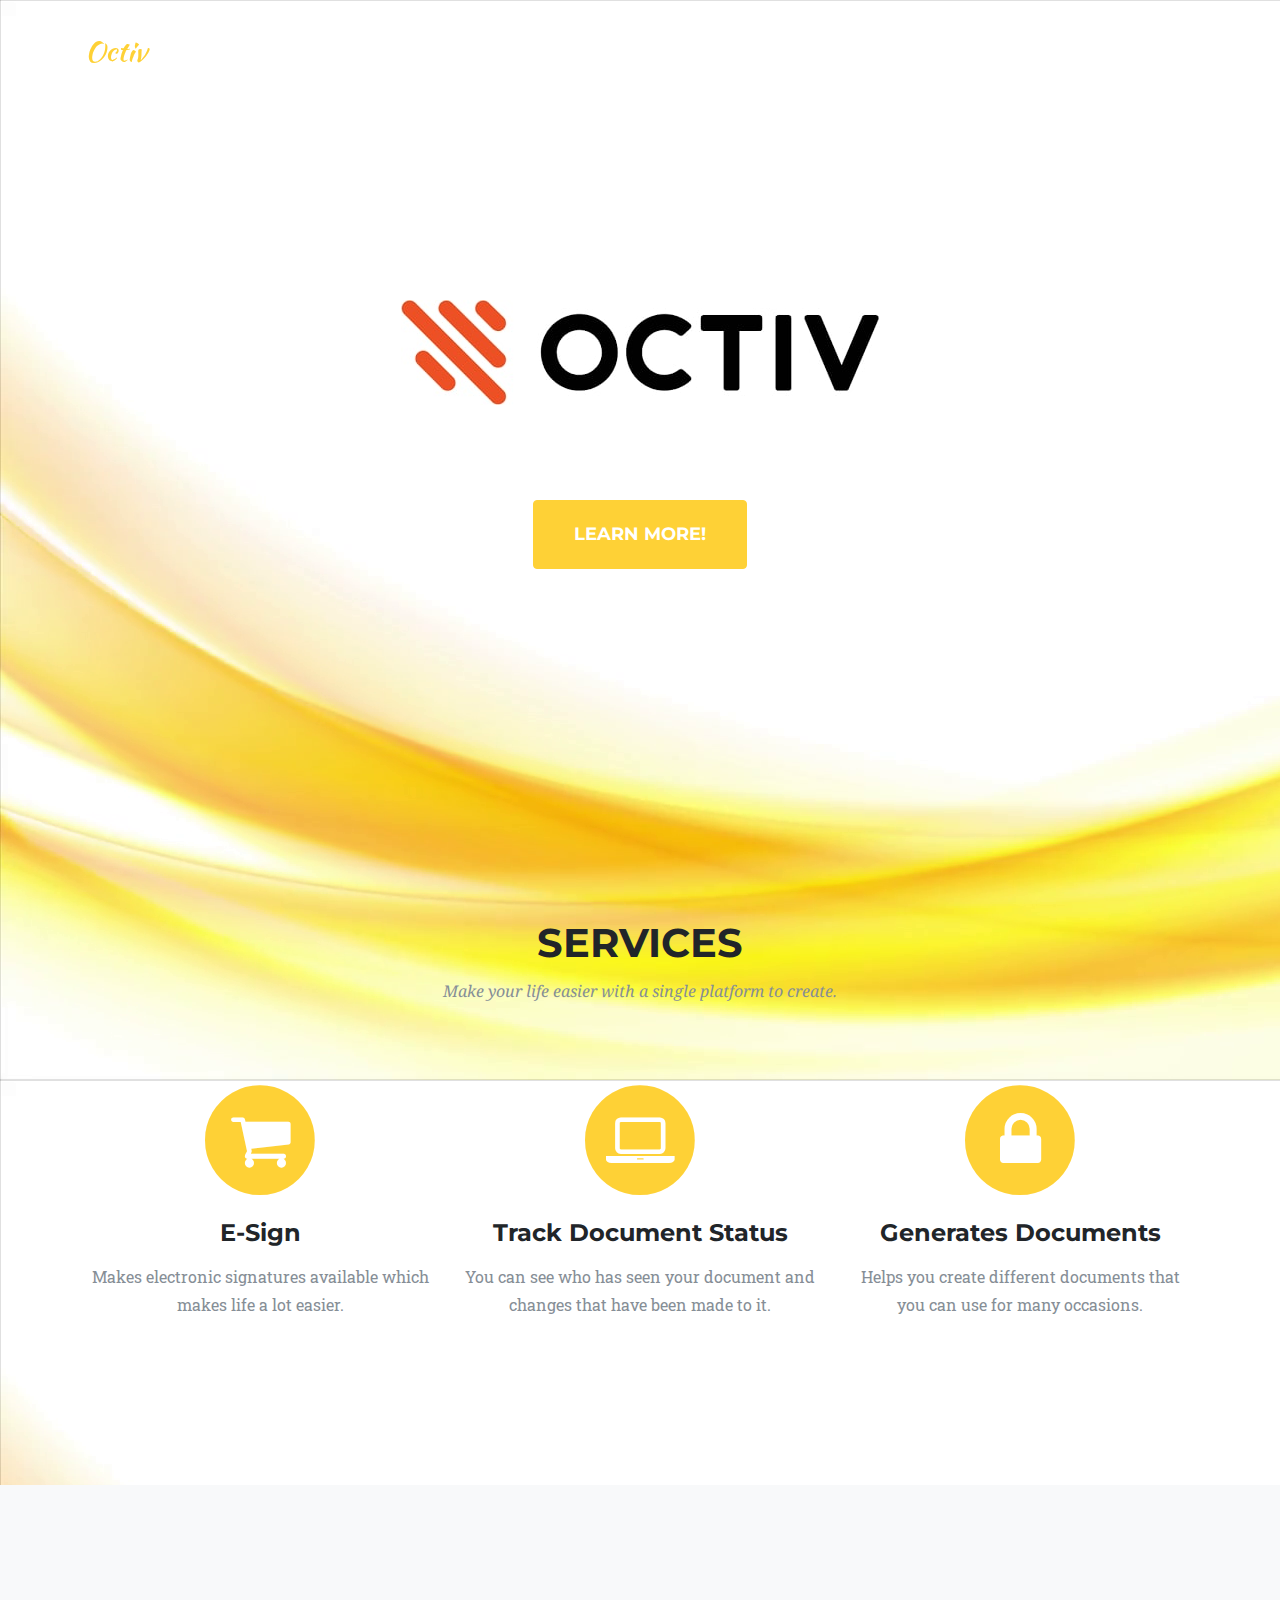
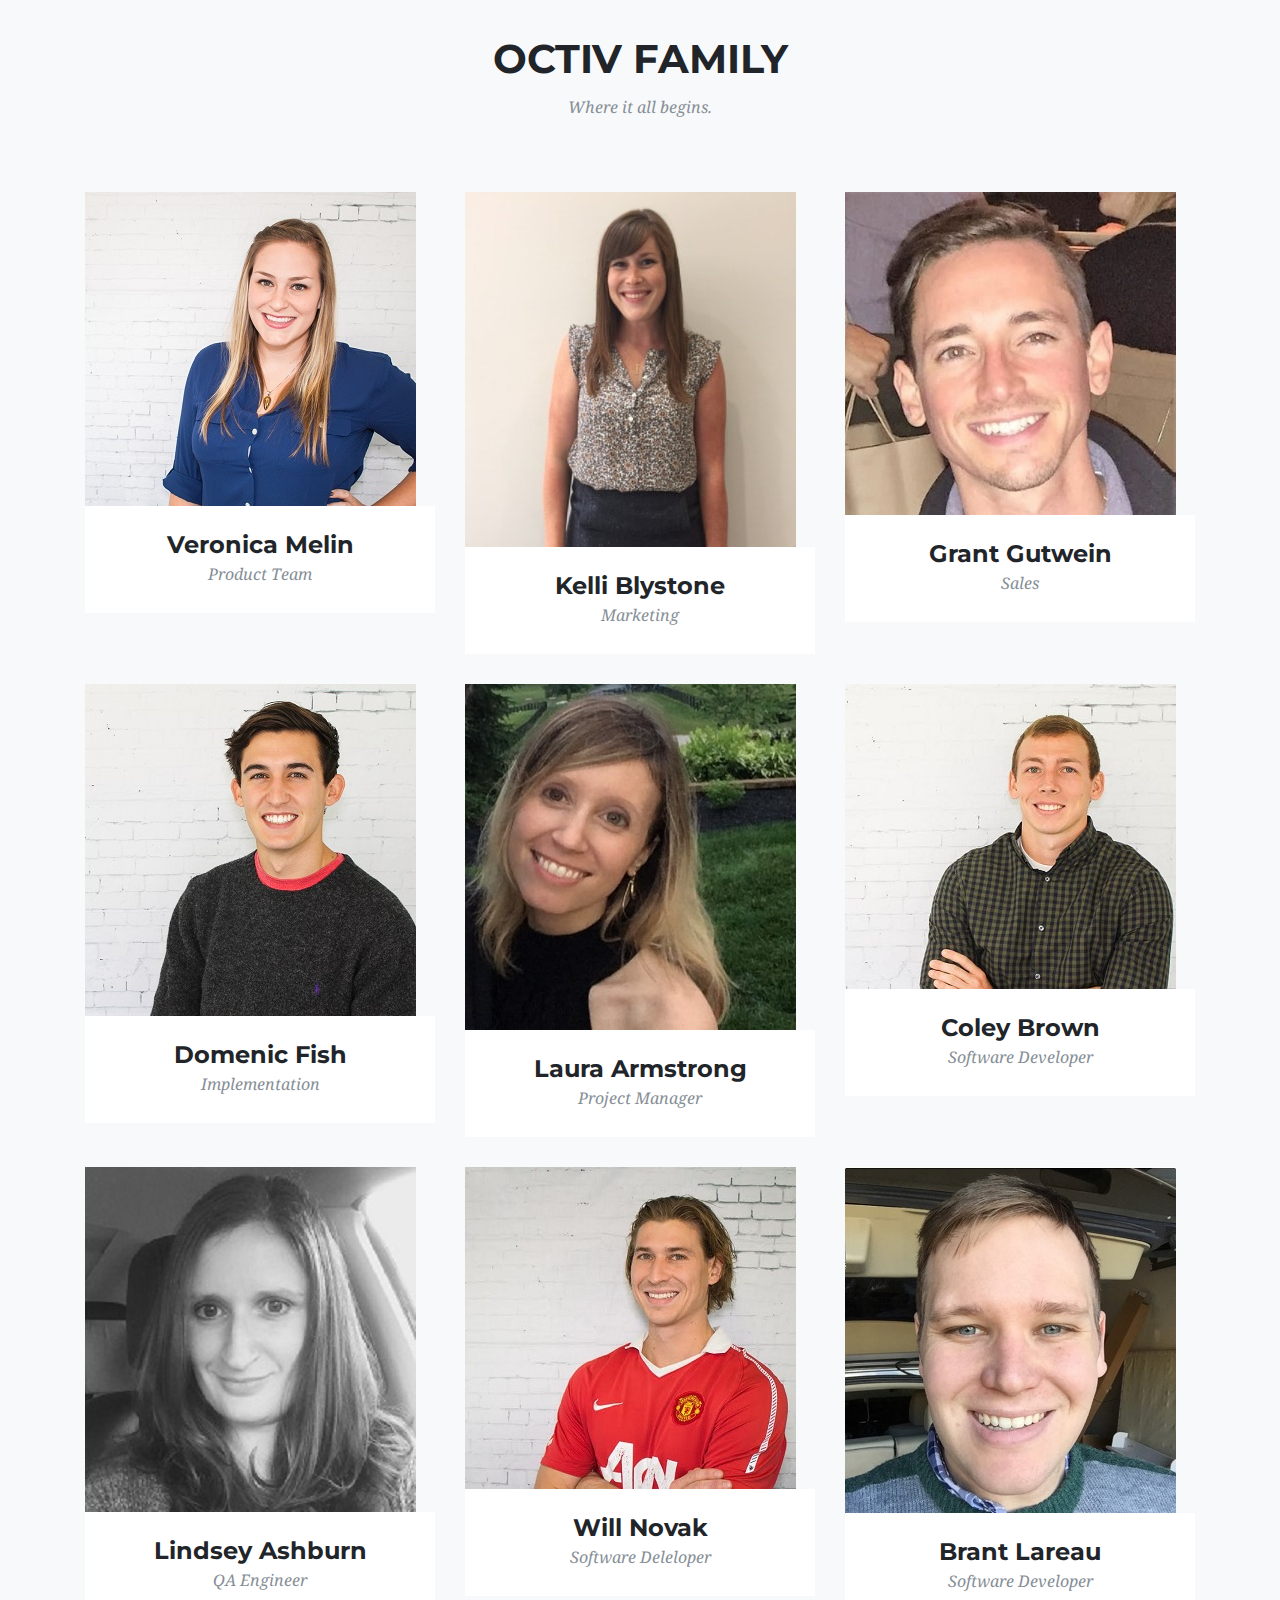
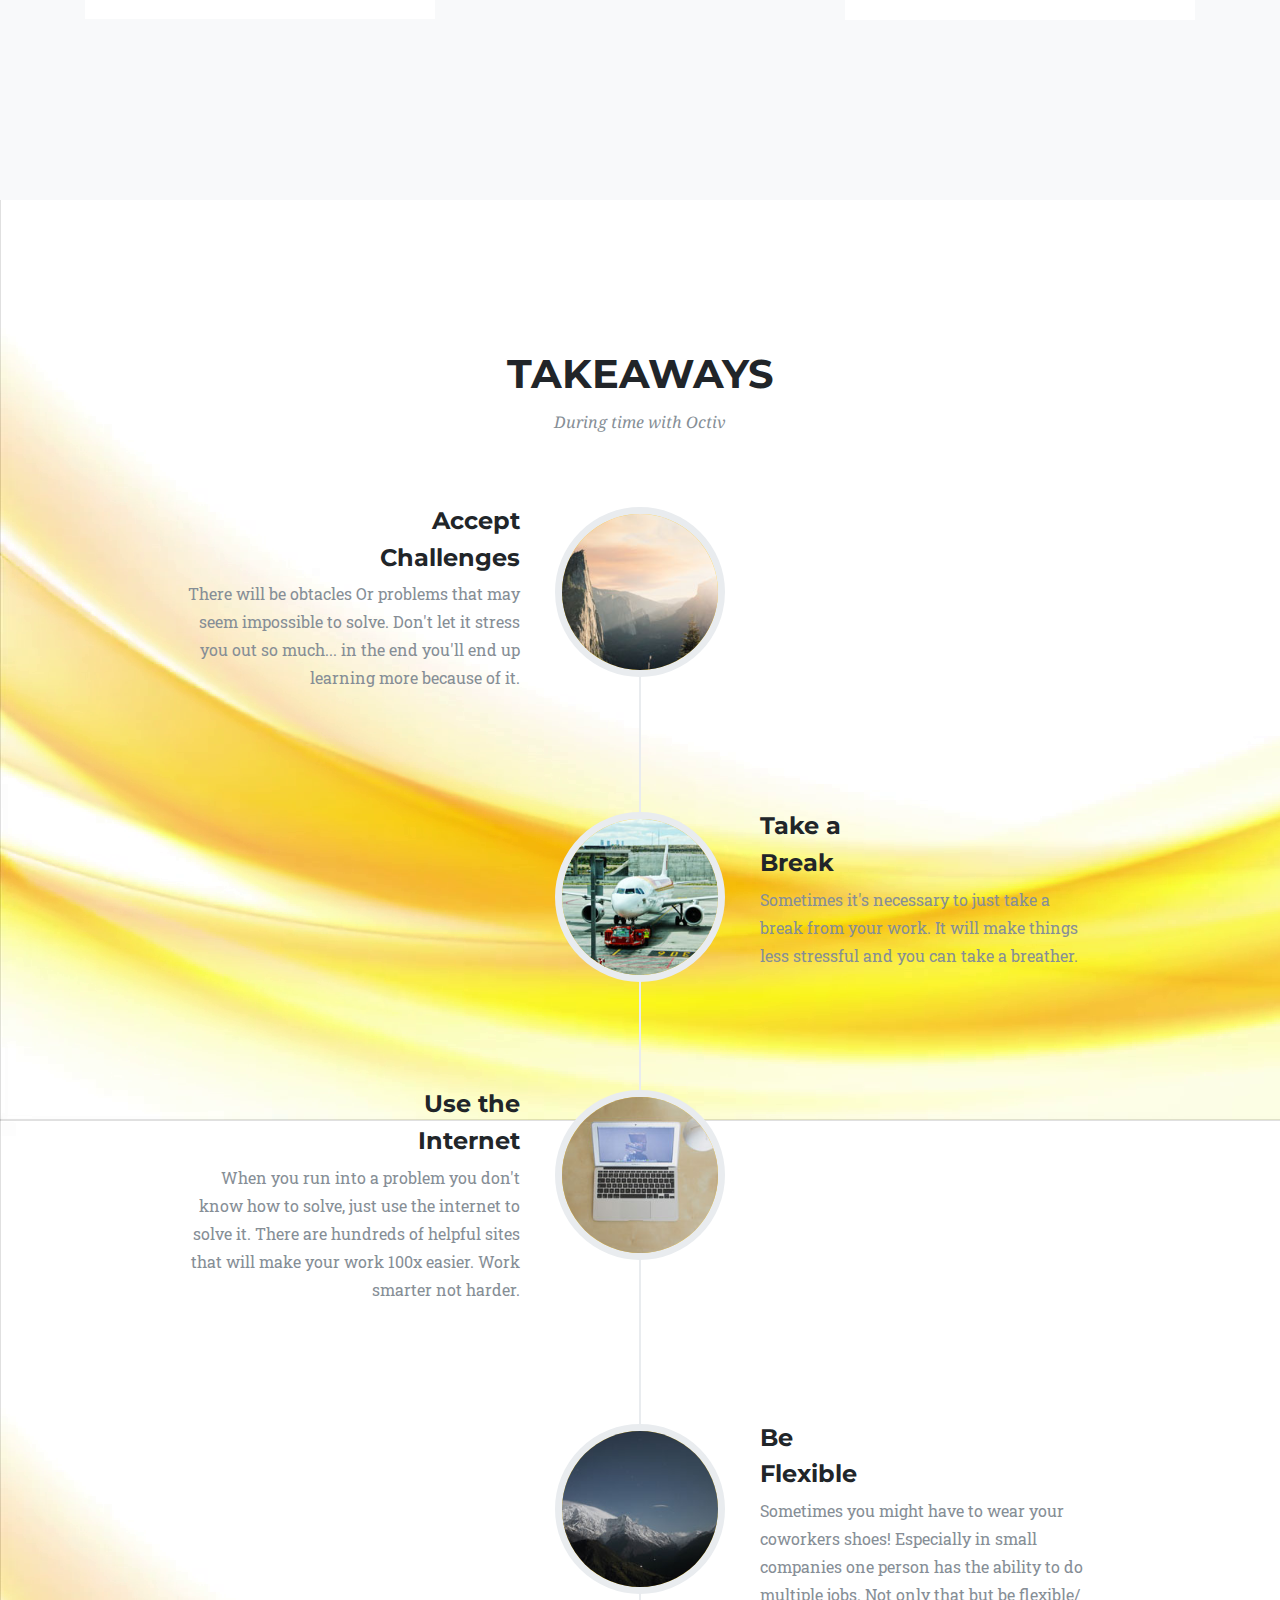
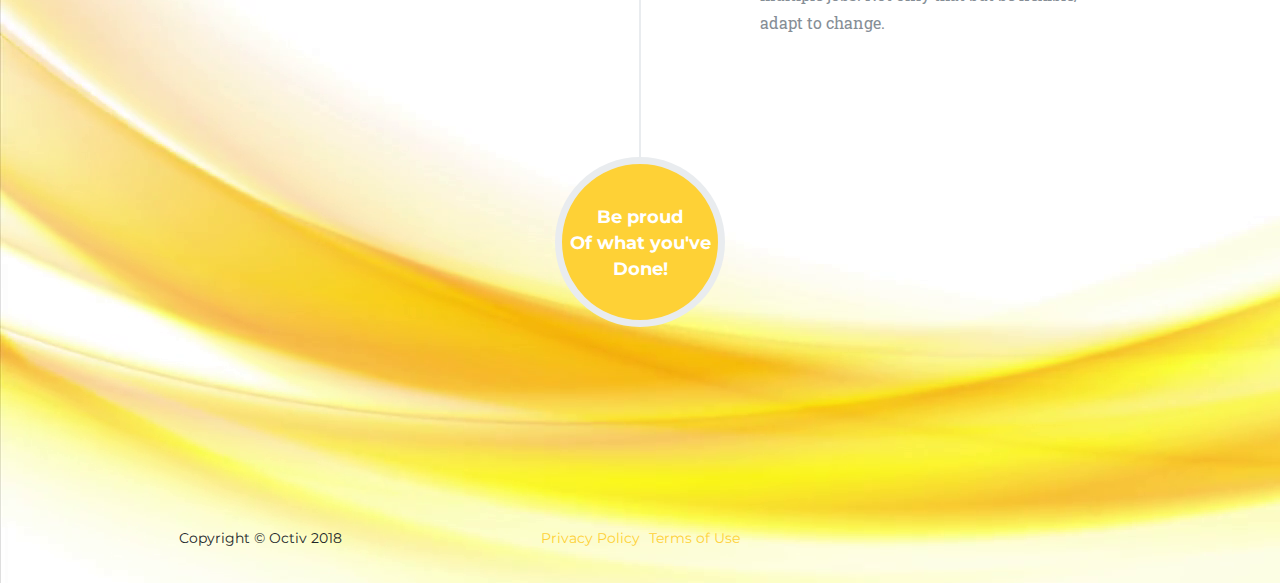
<file: index.html>
<!DOCTYPE html>
<html lang="en">

  <head>

    <meta charset="utf-8">
    <meta name="viewport" content="width=device-width, initial-scale=1, shrink-to-fit=no">
    <meta name="description" content="">
    <meta name="author" content="">

    <title>OCTIV</title>

    <!-- Bootstrap core CSS -->
    <link href="vendor/bootstrap/css/bootstrap.min.css" rel="stylesheet">

    <!-- Custom fonts for this template -->
    <link href="vendor/font-awesome/css/font-awesome.min.css" rel="stylesheet" type="text/css">
    <link href="https://fonts.googleapis.com/css?family=Montserrat:400,700" rel="stylesheet" type="text/css">
    <link href='https://fonts.googleapis.com/css?family=Kaushan+Script' rel='stylesheet' type='text/css'>
    <link href='https://fonts.googleapis.com/css?family=Droid+Serif:400,700,400italic,700italic' rel='stylesheet' type='text/css'>
    <link href='https://fonts.googleapis.com/css?family=Roboto+Slab:400,100,300,700' rel='stylesheet' type='text/css'>

    <!-- Custom styles for this template -->
    <link href="css/agency.min.css" rel="stylesheet">

  </head>

  <body id="page-top">

    <!-- Navigation -->
    <nav class="navbar navbar-expand-lg navbar-dark fixed-top" id="mainNav">
      <div class="container">
        <a class="navbar-brand js-scroll-trigger" href="#page-top">Octiv</a>
        <button class="navbar-toggler navbar-toggler-right" type="button" data-toggle="collapse" data-target="#navbarResponsive" aria-controls="navbarResponsive" aria-expanded="false" aria-label="Toggle navigation">
          Menu
          <i class="fa fa-bars"></i>
        </button>
        <div class="collapse navbar-copse" id="navbarResponsive">
          <ul class="navbar-nav text-uppercase ml-auto">
            <li class="nav-item">
              <a class="nav-link js-scroll-trigger" href="#services">Services</a>
            </li>
            <li class="nav-item">
              <a class="nav-link js-scroll-trigger" href="#portfolio">Portfolio</a>
            </li>
            <li class="nav-item">
              <a class="nav-link js-scroll-trigger" href="#about">About</a>
            </li>
            
            <li class="nav-item">
              <a class="nav-link js-scroll-trigger" href="#contact">Contact</a>
            </li>
          </ul>
        </div>
      </div>
    </nav>

    <!-- Header -->
    <header class="masthead">
      <div class="container">
        <div class="intro-text">
        <img src="img/header-bg.jpg">
          <div class="intro-lead-in">Welcome To Octiv!</div>
          <a class="btn btn-primary btn-xl text-uppercase js-scroll-trigger" href="#services">Learn more!</a>
        </div>
      </div>
    </header>

    <!-- Services -->
    <section id="services">
      <div class="container">
        <div class="row">
          <div class="col-lg-12 text-center">
            <h2 class="section-heading text-uppercase">Services</h2>
            <h3 class="section-subheading text-muted">Make your life easier with a single platform to create.</h3>
          </div>
        </div>
        <div class="row text-center">
          <div class="col-md-4">
            <span class="fa-stack fa-4x">
              <i class="fa fa-circle fa-stack-2x text-primary"></i>
              <i class="fa fa-shopping-cart fa-stack-1x fa-inverse"></i>
            </span>
            <h4 class="service-heading">E-Sign</h4>
            <p class="text-muted">Makes electronic signatures available which makes life a lot easier.</p>
          </div>
          <div class="col-md-4">
            <span class="fa-stack fa-4x">
              <i class="fa fa-circle fa-stack-2x text-primary"></i>
              <i class="fa fa-laptop fa-stack-1x fa-inverse"></i>
            </span>
            <h4 class="service-heading">Track Document Status</h4>
            <p class="text-muted">You can see who has seen your document and changes that have been made to it. </p>
          </div>
          <div class="col-md-4">
            <span class="fa-stack fa-4x">
              <i class="fa fa-circle fa-stack-2x text-primary"></i>
              <i class="fa fa-lock fa-stack-1x fa-inverse"></i>
            </span>
            <h4 class="service-heading">Generates Documents</h4>
            <p class="text-muted">Helps you create different documents that you can use for many occasions.</p>
          </div>
        </div>
      </div>
    </section>
    <!-- Portfolio Grid -->
    <section class="bg-light" id="portfolio">
      <div class="container">
        <div class="row">
          <div class="col-lg-12 text-center">
            <h2 class="section-heading text-uppercase">Octiv Family</h2>
            <h3 class="section-subheading text-muted">Where it all begins.</h3>
          </div>
        </div>
        <div class="row">
          <div class="col-md-4 col-sm-6 portfolio-item">
            <a class="portfolio-link" data-toggle="modal" href="#portfolioModal1">
              <div class="portfolio-hover">
                <div class="portfolio-hover-content">
                  <i class="fa fa-plus fa-3x"></i>
                </div>
              </div>
              <img class="img-fluid" src="img/portfolio/01-thumbnail.jpg" alt="">
            </a>
            <div class="portfolio-caption">
              <h4>Veronica Melin</h4>
              <p class="text-muted">Product Team</p>
            </div>
          </div>
          <div class="col-md-4 col-sm-6 portfolio-item">
            <a class="portfolio-link" data-toggle="modal" href="#portfolioModal2">
              <div class="portfolio-hover">
                <div class="portfolio-hover-content">
                  <i class="fa fa-plus fa-3x"></i>
                </div>
              </div>
              <img class="img-fluid" src="img/portfolio/02-thumbnail.jpg" alt="">
            </a>
            <div class="portfolio-caption">
              <h4>Kelli Blystone</h4>
              <p class="text-muted">Marketing </p>
            </div>
          </div>
          <div class="col-md-4 col-sm-6 portfolio-item">
            <a class="portfolio-link" data-toggle="modal" href="#portfolioModal3">
              <div class="portfolio-hover">
                <div class="portfolio-hover-content">
                  <i class="fa fa-plus fa-3x"></i>
                </div>
              </div>
              <img class="img-fluid" src="img/portfolio/03-thumbnail.jpg" alt="">
            </a>
            <div class="portfolio-caption">
              <h4>Grant Gutwein</h4>
              <p class="text-muted">Sales</p>
            </div>
          </div>
          <div class="col-md-4 col-sm-6 portfolio-item">
            <a class="portfolio-link" data-toggle="modal" href="#portfolioModal4">
              <div class="portfolio-hover">
                <div class="portfolio-hover-content">
                  <i class="fa fa-plus fa-3x"></i>
                </div>
              </div>
              <img class="img-fluid" src="img/portfolio/04-thumbnail.jpg" alt="">
            </a>
            <div class="portfolio-caption">
              <h4>Domenic Fish</h4>
              <p class="text-muted">Implementation</p>
            </div>
          </div>
          <div class="col-md-4 col-sm-6 portfolio-item">
            <a class="portfolio-link" data-toggle="modal" href="#portfolioModal5">
              <div class="portfolio-hover">
                <div class="portfolio-hover-content">
                  <i class="fa fa-plus fa-3x"></i>
                </div>
              </div>
              <img class="img-fluid" src="img/portfolio/05-thumbnail.jpg" alt="">
            </a>
            <div class="portfolio-caption">
              <h4>Laura Armstrong</h4>
              <p class="text-muted">Project Manager</p>
            </div>
          </div>
          <div class="col-md-4 col-sm-6 portfolio-item">
            <a class="portfolio-link" data-toggle="modal" href="#portfolioModal6">
              <div class="portfolio-hover">
                <div class="portfolio-hover-content">
                  <i class="fa fa-plus fa-3x"></i>
                </div>
              </div>
              <img class="img-fluid" src="img/portfolio/06-thumbnail.jpg" alt="">
            </a>
            <div class="portfolio-caption">
              <h4>Coley Brown</h4>
              <p class="text-muted">Software Developer</p>
            </div>
          </div>
           <div class="col-md-4 col-sm-6 portfolio-item">
            <a class="portfolio-link" data-toggle="modal" href="#portfolioModal7">
              <div class="portfolio-hover">
                <div class="portfolio-hover-content">
                  <i class="fa fa-plus fa-3x"></i>
                </div>
              </div>
              <img class="img-fluid" src="img/portfolio/07-thumbnail.jpg" alt="">
            </a>
            <div class="portfolio-caption">
              <h4>Lindsey Ashburn</h4>
              <p class="text-muted">QA Engineer</p>
            </div>
          </div>
           <div class="col-md-4 col-sm-6 portfolio-item">
            <a class="portfolio-link" data-toggle="modal" href="#portfolioModal8">
              <div class="portfolio-hover">
                <div class="portfolio-hover-content">
                  <i class="fa fa-plus fa-3x"></i>
                </div>
              </div>
              <img class="img-fluid" src="img/portfolio/08-thumbnail.jpg" alt="">
            </a>
            <div class="portfolio-caption">
              <h4>Will Novak</h4>
              <p class="text-muted"> Software Deleloper</p>
            </div>
          </div>
          <div class="col-md-4 col-sm-6 portfolio-item">
            <a class="portfolio-link" data-toggle="modal" href="#portfolioModal9">
              <div class="portfolio-hover">
                <div class="portfolio-hover-content">
                  <i class="fa fa-plus fa-3x"></i>
                </div>
              </div>
              <img class="img-fluid" src="img/portfolio/09-thumbnail.jpg" alt="">
            </a>
            <div class="portfolio-caption">
              <h4>Brant Lareau</h4>
              <p class="text-muted">Software Developer</p>
            </div>
        </div>
      </div>
    </section>

    <!-- About -->
    <section id="about">
      <div class="container">
        <div class="row">
          <div class="col-lg-12 text-center">
            <h2 class="section-heading text-uppercase">Takeaways</h2>
            <h3 class="section-subheading text-muted">During time with Octiv</h3>
          </div>
        </div>
        <div class="row">
          <div class="col-lg-12">
            <ul class="timeline">
              <li>
                <div class="timeline-image">
                  <img class="rounded-circle img-fluid" src="img/about/1.jpg" alt="">
                </div>
                <div class="timeline-panel">
                  <div class="timeline-heading">
                    <h4>Accept</h4>
                    <h4 class="subheading">Challenges</h4>
                  </div>
                  <div class="timeline-body">
                    <p class="text-muted">There will be obtacles Or problems that may seem impossible to solve. Don't let it stress you out so much... in the end you'll end up learning more because of it.  </p>
                  </div>
                </div>
              </li>
              <li class="timeline-inverted">
                <div class="timeline-image">
                  <img class="rounded-circle img-fluid" src="img/about/2.jpg" alt="">
                </div>
                <div class="timeline-panel">
                  <div class="timeline-heading">
                    <h4>Take a </h4>
                    <h4 class="subheading">Break</h4>
                  </div>
                  <div class="timeline-body">
                    <p class="text-muted">Sometimes it's necessary to just take a break from your work. It will make things less stressful and you can take a breather.</p>
                  </div>
                </div>
              </li>
              <li>
                <div class="timeline-image">
                  <img class="rounded-circle img-fluid" src="img/about/3.jpg" alt="">
                </div>
                <div class="timeline-panel">
                  <div class="timeline-heading">
                    <h4>Use the</h4>
                    <h4 class="subheading">Internet</h4>
                  </div>
                  <div class="timeline-body">
                    <p class="text-muted">When you run into a problem you don't know how to solve, just use the internet to solve it. There are hundreds of helpful sites that will make your work 100x easier. Work smarter not harder.  </p>
                  </div>
                </div>
              </li>
              <li class="timeline-inverted">
                <div class="timeline-image">
                  <img class="rounded-circle img-fluid" src="img/about/4.jpg" alt="">
                </div>
                <div class="timeline-panel">
                  <div class="timeline-heading">
                    <h4>Be</h4>
                    <h4 class="subheading">Flexible</h4>
                  </div>
                  <div class="timeline-body">
                    <p class="text-muted">Sometimes you might have to wear your coworkers shoes! Especially in small companies one person has the ability to do multiple jobs. Not only that but be flexible/ adapt to change.</p>
                  </div>
                </div>
              </li>
              <li class="timeline-inverted">
                <div class="timeline-image">
                  <h4>Be proud 
                    <br>Of what you've
                    <br>Done!</h4>
                </div>
              </li>
            </ul>
          </div>
        </div>
      </div>
    </section>

    <!-- Footer -->
    <footer>
      <div class="container">
        <div class="row">
          <div class="col-md-4">
            <span class="copyright">Copyright &copy; Octiv 2018</span>
          </div>
          <div class="col-md-4">
            <ul class="list-inline quicklinks">
              <li class="list-inline-item">
                <a href="#">Privacy Policy</a>
              </li>
              <li class="list-inline-item">
                <a href="#">Terms of Use</a>
              </li>
            </ul>
          </div>
        </div>
      </div>
    </footer>

    <!-- Portfolio Modals -->

    <!-- Modal 1 -->
    <div class="portfolio-modal modal fade" id="portfolioModal1" tabindex="-1" role="dialog" aria-hidden="true">
      <div class="modal-dialog">
        <div class="modal-content">
          <div class="close-modal" data-dismiss="modal">
            <div class="lr">
              <div class="rl"></div>
            </div>
          </div>
          <div class="container">
            <div class="row">
              <div class="col-lg-8 mx-auto">
                <div class="modal-body">
                  <!-- Project Details Go Here -->
                  <h2 class="text-uppercase">Veronica Melin</h2>
                  <p class="item-intro text-muted">Products Team</p>
                  <p>The fist person I met was Veronica! She is a great mentor and taught me a whole lot about Octiv. She is so down to Earth and positive. Alot has happened during the time I have known her, like her basement flooding and a passport issue for work, but she never let it bring her down. She is on the products team. Her job is to use the products and try to find flaws. She uses bata and allows that small group of people to use and test the product and tell her whats wrong. Once she knows whats wrong she translates it so the engineers can understand it and make changes to the code. She told me that networking is really nice to do, and that it makes things easier because you might meet someone who has been in a similar situation and see how they tackled their problem.  </p>
                  
                  <button class="btn btn-primary" data-dismiss="modal" type="button">
                    <i class="fa fa-times"></i>
                    Close Project</button>
                </div>
              </div>
            </div>
          </div>
        </div>
      </div>
    </div>

    <!-- Modal 2 -->
    <div class="portfolio-modal modal fade" id="portfolioModal2" tabindex="-1" role="dialog" aria-hidden="true">
      <div class="modal-dialog">
        <div class="modal-content">
          <div class="close-modal" data-dismiss="modal">
            <div class="lr">
              <div class="rl"></div>
            </div>
          </div>
          <div class="container">
            <div class="row">
              <div class="col-lg-8 mx-auto">
                <div class="modal-body">
                  <!-- Project Details Go Here -->
                  <h2 class="text-uppercase">Kelli Blystone</h2>
                  <p class="item-intro text-muted">Digital Content Specialist.</p>
                  <p>The next person I met was Kelli Blystone. She manages the social media and blog and raises brand awareness. Her job is to make the business look like they know what they are doing. Her job is to get Octiv leads. If a person just visits the page. They become a lead when they give us their email. Once They become a lead the Business Development Representative (BDR) sees if  it is a good lead who can be qualified, and later hopefully be a good paying customer. A example of this would be a sales tunnel. First a potential client would read a blog or a paper about Octiv, then they might take a guided tour which would, then after if they request a demo then they are considered customers.   </p>
                  <button class="btn btn-primary" data-dismiss="modal" type="button">
                    <i class="fa fa-times"></i>
                    Close Project</button>
                </div>
              </div>
            </div>
          </div>
        </div>
      </div>
    </div>

    <!-- Modal 3 -->
    <div class="portfolio-modal modal fade" id="portfolioModal3" tabindex="-1" role="dialog" aria-hidden="true">
      <div class="modal-dialog">
        <div class="modal-content">
          <div class="close-modal" data-dismiss="modal">
            <div class="lr">
              <div class="rl"></div>
            </div>
          </div>
          <div class="container">
            <div class="row">
              <div class="col-lg-8 mx-auto">
                <div class="modal-body">
                  <!-- Project Details Go Here -->
                  <h2 class="text-uppercase">Grant Gutwein</h2>
                  <p class="item-intro text-muted">Grant is a part of the sales team. His job is to contact future customers and go through a check list to see if they are a good fit. Octiv is great because they are not going to take years to contact you back or put you through a machine. There are 5-10 people on the team who are in charge of customer service. Something he uses is salesforce. They have a product that helps them keep organized and remember past conversations by collecting and storing them!</p>
                  <ul class="list-inline">
  
                  <button class="btn btn-primary" data-dismiss="modal" type="button">
                    <i class="fa fa-times"></i>
                    Close Project</button>
                </div>
              </div>
            </div>
          </div>
        </div>
      </div>
    </div>

    <!-- Modal 4 -->
    <div class="portfolio-modal modal fade" id="portfolioModal4" tabindex="-1" role="dialog" aria-hidden="true">
      <div class="modal-dialog">
        <div class="modal-content">
          <div class="close-modal" data-dismiss="modal">
            <div class="lr">
              <div class="rl"></div>
            </div>
          </div>
          <div class="container">
            <div class="row">
              <div class="col-lg-8 mx-auto">
                <div class="modal-body">
                  <!-- Project Details Go Here -->
                  <h2 class="text-uppercase">Domenic Fish</h2>
                  <p class="item-intro text-muted">Dom is a part of Implementation. He work with customers who neeed help! What one of his teammates said about him is,"Dom is a wizard. He just looks through the product then is like, Here you go! Its done." He is 24 and was there to see the change of their company. He was able to experience the process Studio Science went through to change their logo and name. He studied Arabic, but then did an internship at the orfellowship. As a project they placed him at Octiv where he was later offered a job.  </p>
                  <button class="btn btn-primary" data-dismiss="modal" type="button">
                    <i class="fa fa-times"></i>
                    Close Project</button>
                </div>
              </div>
            </div>
          </div>
        </div>
      </div>
    </div>

    <!-- Modal 5 -->
    <div class="portfolio-modal modal fade" id="portfolioModal5" tabindex="-1" role="dialog" aria-hidden="true">
      <div class="modal-dialog">
        <div class="modal-content">
          <div class="close-modal" data-dismiss="modal">
            <div class="lr">
              <div class="rl"></div>
            </div>
          </div>
          <div class="container">
            <div class="row">
              <div class="col-lg-8 mx-auto">
                <div class="modal-body">
                  <!-- Project Details Go Here -->
                  <h2 class="text-uppercase">Laura Armstrong</h2>
                    <p>Another person on the team that I met was Laura Armstrong. Just like Dom, she did not know she wanted to work in the tech field, but fell in love with  it later. She initially wanted to work with kids as a teacher, but realized that she would rather teach adults. That is what she does at Octiv as Projects Manajer. She teaches customers how to use the website and they show her troubles or problems they have. If she gets any complaints she tells the implementors(like Dom) how to make it better and what they need. At Octiv, both Laura's and Dom's time is money. The more time a customer needs with them the more money they get. Laura is in charge of telling the implementors when they should stop helping the customers until they pay more for the help they are receiving. They need to learn how to prioritize their customers from the most paying to least paying.  </p>
                  <button class="btn btn-primary" data-dismiss="modal" type="button">
                    <i class="fa fa-times"></i>
                    Close Project</button>
                </div>
              </div>
            </div>
          </div>
        </div>
      </div>
    </div>

    <!-- Modal 6 -->
    <div class="portfolio-modal modal fade" id="portfolioModal6" tabindex="-1" role="dialog" aria-hidden="true">
      <div class="modal-dialog">
        <div class="modal-content">
          <div class="close-modal" data-dismiss="modal">
            <div class="lr">
              <div class="rl"></div>
            </div>
          </div>
          <div class="container">
            <div class="row">
              <div class="col-lg-8 mx-auto">
                <div class="modal-body">
                  <!-- Project Details Go Here -->
                  <h2 class="text-uppercase">Coley Brown </h2>
                  
                  <p>The first thing he did was tell me that he loved his Job. He is able to work remotely or in the office when he wants to. He was also given th opportunity to travel. He's done his work from California and Michigan. To him everyday is different, you never know what will happen. Some days may be more challenging than others. In college he studied informatics. Two thing he told me that really stuck with me were when he said "Start with something you are passionate about." and "Challenging can be really difficult, but its how we grow." I love it because it is true. In order to be hapy with what you are doing you have to love it. It's okay if it is difficult but that will just make you better!</p>
                  
                  <button class="btn btn-primary" data-dismiss="modal" type="button">
                    <i class="fa fa-times"></i>
                    Close Project</button>
                </div>
              </div>
            </div>
          </div>
        </div>
      </div>
    </div>
        <!-- Modal 7 -->
    <div class="portfolio-modal modal fade" id="portfolioModal7" tabindex="-1" role="dialog" aria-hidden="true">
      <div class="modal-dialog">
        <div class="modal-content">
          <div class="close-modal" data-dismiss="modal">
            <div class="lr">
              <div class="rl"></div>
            </div>
          </div>
          <div class="container">
            <div class="row">
              <div class="col-lg-8 mx-auto">
                <div class="modal-body">
                  <!-- Project Details Go Here -->
                  <h2 class="text-uppercase">Lindsey Ashburn</h2>
                  <p class="item-intro text-muted">Lorem ipsum dolor sit amet consectetur.</p>
                  <p>Lindsey's job is to try and break Octiv's software. This is so they can find the flaws in their products. Another job she has is to see what the customer specifically wants, then tell it to the developers. She majored in computer science. One thing she told me was "Don't be afraid to not know anything." I interpreted it as, you may start off in different places, but if you try you will become greater and learn. </p>
                  
                  <button class="btn btn-primary" data-dismiss="modal" type="button">
                    <i class="fa fa-times"></i>
                    Close Project</button>
                </div>
              </div>
            </div>
          </div>
        </div>
      </div>
    </div>
        <!-- Modal 8 -->
    <div class="portfolio-modal modal fade" id="portfolioModal8" tabindex="-1" role="dialog" aria-hidden="true">
      <div class="modal-dialog">
        <div class="modal-content">
          <div class="close-modal" data-dismiss="modal">
            <div class="lr">
              <div class="rl"></div>
            </div>
          </div>
          <div class="container">
            <div class="row">
              <div class="col-lg-8 mx-auto">
                <div class="modal-body">
                  <!-- Project Details Go Here -->
                  <h2 class="text-uppercase">Will Novak</h2>
                    <p>Will was got interested in technology as a kid. He was always curious on how things worked. He uses the internet and past data to fix problems and if all else fails he builds things from scratch. An interesting thing about him is that he lives in Michigan and still works with Octiv.  </p>
                  <button class="btn btn-primary" data-dismiss="modal" type="button">
                    <i class="fa fa-times"></i>
                    Close Project</button>
                </div>
              </div>
            </div>
          </div>
        </div>
      </div>
    </div>
            <!-- Modal 9 -->
    <div class="portfolio-modal modal fade" id="portfolioModal9" tabindex="-1" role="dialog" aria-hidden="true">
      <div class="modal-dialog">
        <div class="modal-content">
          <div class="close-modal" data-dismiss="modal">
            <div class="lr">
              <div class="rl"></div>
            </div>
          </div>
          <div class="container">
            <div class="row">
              <div class="col-lg-8 mx-auto">
                <div class="modal-body">
                  <!-- Project Details Go Here -->
                  <h2 class="text-uppercase">Brant Lareau</h2>
                    <p>When I talked to Brant he Talked about how much he enjoyed Octiv. He's worked in larger companies where some workers barely get a say in what happens. To fix some problems he says its easier to work smater by finding someone on the internet who already solved it, instead of harder which would be building it himslf. One thing Brant said was to not stop or give up. It will get hard before it gets easy. A big heads up he gave me about working was that it will be stressful and to not stive for perfection just improvement. He said "It still is intimidating- you won't know everything...You'll never know everything."  </p>
                  <button class="btn btn-primary" data-dismiss="modal" type="button">
                    <i class="fa fa-times"></i>
                    Close Project</button>
                </div>
              </div>
            </div>
          </div>
        </div>
      </div>
    </div>

    <!-- Bootstrap core JavaScript -->
    <script src="vendor/jquery/jquery.min.js"></script>
    <script src="vendor/bootstrap/js/bootstrap.bundle.min.js"></script>

    <!-- Plugin JavaScript -->
    <script src="vendor/jquery-easing/jquery.easing.min.js"></script>

    <!-- Contact form JavaScript -->
    <script src="js/jqBootstrapValidation.js"></script>
    <script src="js/contact_me.js"></script>

    <!-- Custom scripts for this template -->
    <script src="js/agency.min.js"></script>

  </body>

</html>
</file>
<file: css/agency.min.css>
/*!
 * Start Bootstrap - Agency v4.0.0-beta.2 (https://startbootstrap.com/template-overviews/agency)
 * Copyright 2013-2017 Start Bootstrap
 * Licensed under MIT (https://github.com/BlackrockDigital/startbootstrap-agency/blob/master/LICENSE)
 */

body {

background:#fff url('../img/yellow.png');
    overflow-x: hidden;
    font-family: 'Roboto Slab', 'Helvetica Neue', Helvetica, Arial, sans-serif
}

p {
    line-height: 1.75
}

a {
    color: #fed136
}

a:hover {
    color: #fec503


}

.text-primary {
    color: #fed136!important
}

h1,
h2,
h3,
h4,
h5,
h6 {
    font-weight: 700;
    font-family: Montserrat, 'Helvetica Neue', Helvetica, Arial, sans-serif
}

section {
    padding: 100px 0
}

section h2.section-heading {
    font-size: 40px;
    margin-top: 0;
    margin-bottom: 15px
}

section h3.section-subheading {
    font-size: 16px;
    font-weight: 400;
    font-style: italic;
    margin-bottom: 75px;
    text-transform: none;
    font-family: 'Droid Serif', 'Helvetica Neue', Helvetica, Arial, sans-serif
}

@media (min-width:768px) {
    section {
        padding: 150px 0
    }
}

.btn {
    font-family: Montserrat, 'Helvetica Neue', Helvetica, Arial, sans-serif;
    font-weight: 700
}

.btn-xl {
    font-size: 18px;
    padding: 20px 40px
}

.btn-primary {
    background-color: #fed136;
    border-color: #fed136
}

.btn-primary:active,
.btn-primary:focus,
.btn-primary:hover {
    background-color: #fec810!important;
    border-color: #fec810!important;
    color: #fff
}

.btn-primary:active,
.btn-primary:focus {
    box-shadow: 0 0 0 .2rem rgba(254, 209, 55, .5)!important
}

::-moz-selection {
    background: #fed136;
    text-shadow: none
}

::selection {
    background: #fed136;
    text-shadow: none
}

img::selection {
    background: 0 0
}

img::-moz-selection {
    background: 0 0
}

body {
    -webkit-tap-highlight-color: #fed136
}

#mainNav {
    background-color: #212529
}

#mainNav .navbar-toggler {
    font-size: 12px;
    right: 0;
    padding: 13px;
    text-transform: uppercase;
    color: #fff;
    border: 0;
    background-color: #fed136;
    font-family: Montserrat, 'Helvetica Neue', Helvetica, Arial, sans-serif
}

#mainNav .navbar-brand {
    color: #fed136;
    font-family: 'Kaushan Script', 'Helvetica Neue', Helvetica, Arial, cursive
}

#mainNav .navbar-brand.active,
#mainNav .navbar-brand:active,
#mainNav .navbar-brand:focus,
#mainNav .navbar-brand:hover {
    color: #fec503
}

#mainNav .navbar-nav .nav-item .nav-link {
    font-size: 90%;
    font-weight: 400;
    padding: .75em 0;
    letter-spacing: 1px;
    color: #fff;
    font-family: Montserrat, 'Helvetica Neue', Helvetica, Arial, sans-serif
}

#mainNav .navbar-nav .nav-item .nav-link.active,
#mainNav .navbar-nav .nav-item .nav-link:hover {
    color: #fed136
}

@media (min-width:992px) {
    #mainNav {
        padding-top: 25px;
        padding-bottom: 25px;
        -webkit-transition: padding-top .3s, padding-bottom .3s;
        -moz-transition: padding-top .3s, padding-bottom .3s;
        transition: padding-top .3s, padding-bottom .3s;
        border: none;
        background-color: transparent
    }
    #mainNav .navbar-brand {
        font-size: 1.75em;
        -webkit-transition: all .3s;
        -moz-transition: all .3s;
        transition: all .3s
    }
    #mainNav .navbar-nav .nav-item .nav-link {
        padding: 1.1em 1em!important
    }
    #mainNav.navbar-shrink {
        padding-top: 0;
        padding-bottom: 0;
        background-color: #212529
    }
    #mainNav.navbar-shrink .navbar-brand {
        font-size: 1.25em;
        padding: 12px 0
    }
}

header.masthead {
    text-align: center;
    color: #fff;
    background-repeat: no-repeat;
    background-attachment: scroll;
    background-position: center center;
    -webkit-background-size: cover;
    -moz-background-size: cover;
    -o-background-size: cover;
    background-size: cover
}

header.masthead img {
    margin-bottom: 30px;
    left: 30px;
    right: 30px;
}

header.masthead .intro-text {
    padding-top: 150px;
    padding-bottom: 100px
}

header.masthead .intro-text .intro-lead-in {
    font-size: 22px;
    font-style: italic;
    line-height: 22px;
    margin-bottom: 25px;
    font-family: 'Droid Serif', 'Helvetica Neue', Helvetica, Arial, sans-serif
}

header.masthead .intro-text .intro-heading {
    font-size: 50px;
    font-weight: 700;
    line-height: 50px;
    margin-bottom: 25px;
    font-family: Montserrat, 'Helvetica Neue', Helvetica, Arial, sans-serif
}

@media (min-width:768px) {
    header.masthead .intro-text {
        padding-top: 300px;
        padding-bottom: 200px
    }
    header.masthead .intro-text .intro-lead-in {
        font-size: 40px;
        font-style: italic;
        line-height: 40px;
        margin-bottom: 25px;
        font-family: 'Droid Serif', 'Helvetica Neue', Helvetica, Arial, sans-serif
    }
    header.masthead .intro-text .intro-heading {
        font-size: 75px;
        font-weight: 700;
        line-height: 75px;
        margin-bottom: 50px;
        font-family: Montserrat, 'Helvetica Neue', Helvetica, Arial, sans-serif
    }
}

.service-heading {
    margin: 15px 0;
    text-transform: none
}

#portfolio .portfolio-item {
    right: 0;
    margin: 0 0 15px
}

#portfolio .portfolio-item .portfolio-link {
    position: relative;
    display: block;
    max-width: 400px;
    margin: 0 auto;
    cursor: pointer
}

#portfolio .portfolio-item .portfolio-link .portfolio-hover {
    position: absolute;
    width: 100%;
    height: 100%;
    -webkit-transition: all ease .5s;
    -moz-transition: all ease .5s;
    transition: all ease .5s;
    opacity: 0;
    background: rgba(254, 209, 54, .9)
}

#portfolio .portfolio-item .portfolio-link .portfolio-hover:hover {
    opacity: 1
}

#portfolio .portfolio-item .portfolio-link .portfolio-hover .portfolio-hover-content {
    font-size: 20px;
    position: absolute;
    top: 50%;
    width: 100%;
    height: 20px;
    margin-top: -12px;
    text-align: center;
    color: #fff
}

#portfolio .portfolio-item .portfolio-link .portfolio-hover .portfolio-hover-content i {
    margin-top: -12px
}

#portfolio .portfolio-item .portfolio-link .portfolio-hover .portfolio-hover-content h3,
#portfolio .portfolio-item .portfolio-link .portfolio-hover .portfolio-hover-content h4 {
    margin: 0
}

#portfolio .portfolio-item .portfolio-caption {
    max-width: 400px;
    margin: 0 auto;
    padding: 25px;
    text-align: center;
    background-color: #fff
}

#portfolio .portfolio-item .portfolio-caption h4 {
    margin: 0;
    text-transform: none
}

#portfolio .portfolio-item .portfolio-caption p {
    font-size: 16px;
    font-style: italic;
    margin: 0;
    font-family: 'Droid Serif', 'Helvetica Neue', Helvetica, Arial, sans-serif
}

#portfolio * {
    z-index: 2
}

@media (min-width:767px) {
    #portfolio .portfolio-item {
        margin: 0 0 30px
    }
}

.portfolio-modal {
    padding-right: 0!important
}

.portfolio-modal .modal-dialog {
    margin: 1rem;
    max-width: 100vw
}

.portfolio-modal .modal-content {
    padding: 100px 0;
    text-align: center
}

.portfolio-modal .modal-content h2 {
    font-size: 3em;
    margin-bottom: 15px
}

.portfolio-modal .modal-content p {
    margin-bottom: 30px
}

.portfolio-modal .modal-content p.item-intro {
    font-size: 16px;
    font-style: italic;
    margin: 20px 0 30px;
    font-family: 'Droid Serif', 'Helvetica Neue', Helvetica, Arial, sans-serif
}

.portfolio-modal .modal-content ul.list-inline {
    margin-top: 0;
    margin-bottom: 30px
}

.portfolio-modal .modal-content img {
    margin-bottom: 30px
}

.portfolio-modal .modal-content button {
    cursor: pointer
}

.portfolio-modal .close-modal {
    position: absolute;
    top: 25px;
    right: 25px;
    width: 75px;
    height: 75px;
    cursor: pointer;
    background-color: transparent
}

.portfolio-modal .close-modal:hover {
    opacity: .3
}

.portfolio-modal .close-modal .lr {
    z-index: 1051;
    width: 1px;
    height: 75px;
    margin-left: 35px;
    -webkit-transform: rotate(45deg);
    -ms-transform: rotate(45deg);
    transform: rotate(45deg);
    background-color: #212529
}

.portfolio-modal .close-modal .lr .rl {
    z-index: 1052;
    width: 1px;
    height: 75px;
    -webkit-transform: rotate(90deg);
    -ms-transform: rotate(90deg);
    transform: rotate(90deg);
    background-color: #212529
}

.timeline {
    position: relative;
    padding: 0;
    list-style: none
}

.timeline:before {
    position: absolute;
    top: 0;
    bottom: 0;
    left: 40px;
    width: 2px;
    margin-left: -1.5px;
    content: '';
    background-color: #e9ecef
}

.timeline>li {
    position: relative;
    min-height: 50px;
    margin-bottom: 50px
}

.timeline>li:after,
.timeline>li:before {
    display: table;
    content: ' '
}

.timeline>li:after {
    clear: both
}

.timeline>li .timeline-panel {
    position: relative;
    float: right;
    width: 100%;
    padding: 0 20px 0 100px;
    text-align: left
}

.timeline>li .timeline-panel:before {
    right: auto;
    left: -15px;
    border-right-width: 15px;
    border-left-width: 0
}

.timeline>li .timeline-panel:after {
    right: auto;
    left: -14px;
    border-right-width: 14px;
    border-left-width: 0
}

.timeline>li .timeline-image {
    position: absolute;
    z-index: 100;
    left: 0;
    width: 80px;
    height: 80px;
    margin-left: 0;
    text-align: center;
    color: #fff;
    border: 7px solid #e9ecef;
    border-radius: 100%;
    background-color: #fed136
}

.timeline>li .timeline-image h4 {
    font-size: 10px;
    line-height: 14px;
    margin-top: 12px
}

.timeline>li.timeline-inverted>.timeline-panel {
    float: right;
    padding: 0 20px 0 100px;
    text-align: left
}

.timeline>li.timeline-inverted>.timeline-panel:before {
    right: auto;
    left: -15px;
    border-right-width: 15px;
    border-left-width: 0
}

.timeline>li.timeline-inverted>.timeline-panel:after {
    right: auto;
    left: -14px;
    border-right-width: 14px;
    border-left-width: 0
}

.timeline>li:last-child {
    margin-bottom: 0
}

.timeline .timeline-heading h4 {
    margin-top: 0;
    color: inherit
}

.timeline .timeline-heading h4.subheading {
    text-transform: none
}

.timeline .timeline-body>p,
.timeline .timeline-body>ul {
    margin-bottom: 0
}

@media (min-width:768px) {
    .timeline:before {
        left: 50%
    }
    .timeline>li {
        min-height: 100px;
        margin-bottom: 100px
    }
    .timeline>li .timeline-panel {
        float: left;
        width: 41%;
        padding: 0 20px 20px 30px;
        text-align: right
    }
    .timeline>li .timeline-image {
        left: 50%;
        width: 100px;
        height: 100px;
        margin-left: -50px
    }
    .timeline>li .timeline-image h4 {
        font-size: 13px;
        line-height: 18px;
        margin-top: 16px
    }
    .timeline>li.timeline-inverted>.timeline-panel {
        float: right;
        padding: 0 30px 20px 20px;
        text-align: left
    }
}

@media (min-width:992px) {
    .timeline>li {
        min-height: 150px
    }
    .timeline>li .timeline-panel {
        padding: 0 20px 20px
    }
    .timeline>li .timeline-image {
        width: 150px;
        height: 150px;
        margin-left: -75px
    }
    .timeline>li .timeline-image h4 {
        font-size: 18px;
        line-height: 26px;
        margin-top: 30px
    }
    .timeline>li.timeline-inverted>.timeline-panel {
        padding: 0 20px 20px
    }
}

@media (min-width:1200px) {
    .timeline>li {
        min-height: 170px
    }
    .timeline>li .timeline-panel {
        padding: 0 20px 20px 100px
    }
    .timeline>li .timeline-image {
        width: 170px;
        height: 170px;
        margin-left: -85px
    }
    .timeline>li .timeline-image h4 {
        margin-top: 40px
    }
    .timeline>li.timeline-inverted>.timeline-panel {
        padding: 0 100px 20px 20px
    }
}

.team-member {
    margin-bottom: 50px;
    text-align: center
}

.team-member img {
    width: 225px;
    height: 225px;
    border: 7px solid #fff
}

.team-member h4 {
    margin-top: 25px;
    margin-bottom: 0;
    text-transform: none
}

.team-member p {
    margin-top: 0
}

footer {
    padding: 25px 0;
    text-align: center
}

footer span.copyright {
    font-size: 90%;
    line-height: 40px;
    text-transform: none;
    font-family: Montserrat, 'Helvetica Neue', Helvetica, Arial, sans-serif
}

footer ul.quicklinks {
    font-size: 90%;
    line-height: 40px;
    margin-bottom: 0;
    text-transform: none;
    font-family: Montserrat, 'Helvetica Neue', Helvetica, Arial, sans-serif
}

ul.social-buttons {
    margin-bottom: 0
}

ul.social-buttons li a {
    font-size: 20px;
    line-height: 40px;
    display: block;
    width: 40px;
    height: 40px;
    -webkit-transition: all .3s;
    -moz-transition: all .3s;
    transition: all .3s;
    color: #fff;
    border-radius: 100%;
    outline: 0;
    background-color: #212529
}

ul.social-buttons li a:active,
ul.social-buttons li a:focus,
ul.social-buttons li a:hover {
    background-color: #fed136
}
</file>
